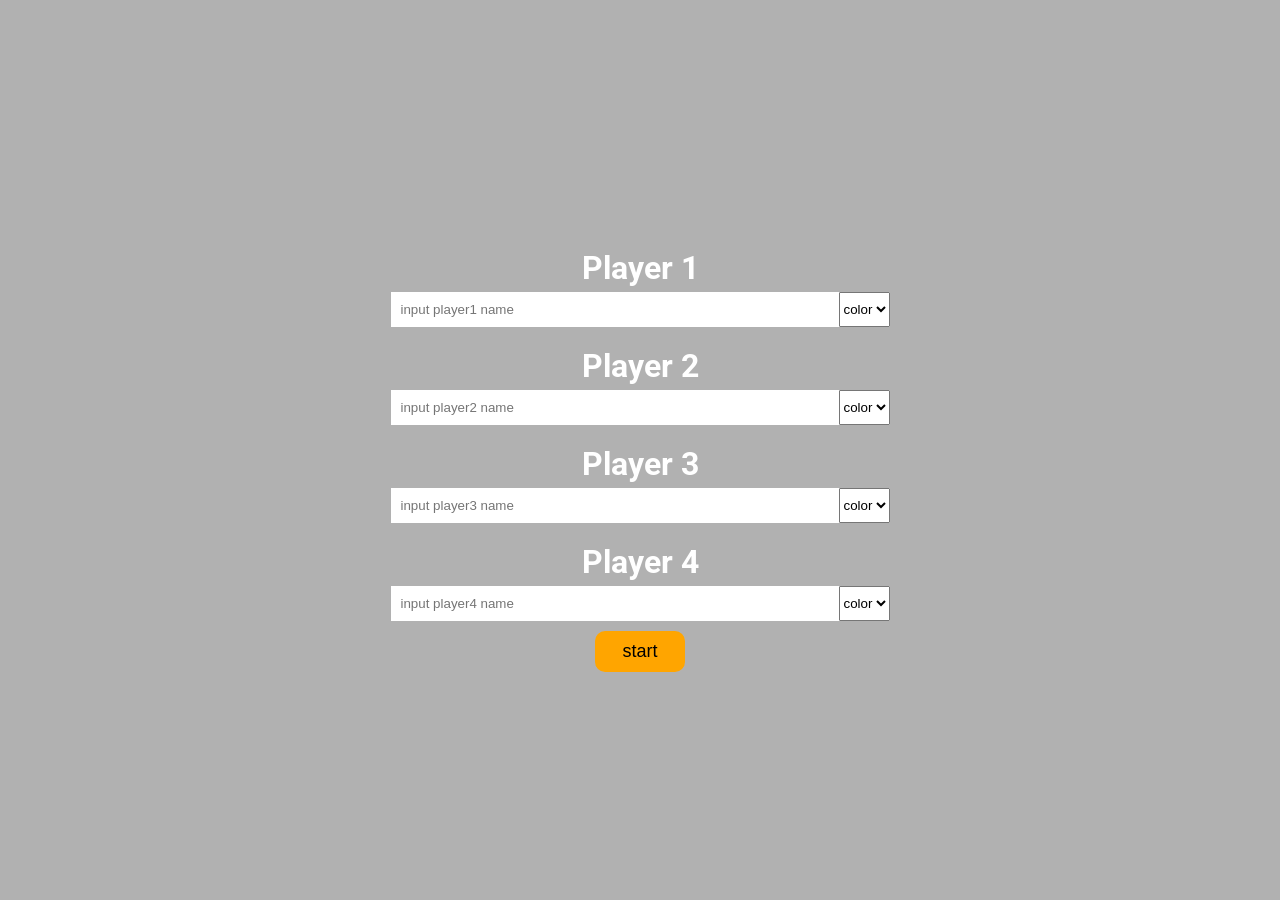
<file: index.html>
<!DOCTYPE html>
<html lang="en">

<head>
    <meta charset="UTF-8">
    <meta name="viewport" content="width=device-width, initial-scale=1.0">
    <title>Stone Age</title>
    <link rel="icon" type="image/svg+xml" href="https://cf.geekdo-images.com/elmZegVZ6gp4_5izUgxGQQ__itemrep/img/vApiI-gvXtwafEriPc4jDVJ1ajA=/fit-in/246x300/filters:strip_icc()/pic1632539.jpg"/>
    <link rel="preconnect" href="https://fonts.googleapis.com">
    <link rel="preconnect" href="https://fonts.gstatic.com" crossorigin>
    <link href="https://fonts.googleapis.com/css2?family=Roboto:ital,wght@0,100..900;1,100..900&display=swap"
        rel="stylesheet">
    <link rel="stylesheet" href="style.css">
</head>

<body>
    <div class="form">
        <h1 class="text-form">Player 1 </h1>
        <div class="player">
            <input type="text" class="name" id="name-player1" enterkeyhint="done" data-idx="0"
                placeholder="input player1 name">
            <select class="color-dropdown" id="color-player1" data-idx="0">
                <option value="" disabled selected>color</option>
                <option value="red">🔴</option>
                <option value="blue">🔵</option>
                <option value="yellow">🟡</option>
                <option value="green">🟢</option>
            </select>
        </div>

        <h1 class="text-form">Player 2</h1>
        <div class="player">
            <input type="text" class="name" id="name-player2" data-idx="1" enterkeyhint="done"
                placeholder="input player2 name">
            <select class="color-dropdown" data-idx="1" id="color-player2">
                <option value="" disabled selected>color</option>
                <option value="red">🔴</option>
                <option value="blue">🔵</option>
                <option value="yellow">🟡</option>
                <option value="green">🟢</option>
            </select>
        </div>

        <h1 class="text-form">Player 3</h1>
        <div class="player">
            <input type="text" class="name" id="name-player3" data-idx="2" enterkeyhint="done"
                placeholder="input player3 name">
            <select class="color-dropdown" id="color-player3" data-idx="2">
                <option value="" disabled selected>color</option>
                <option value="red">🔴</option>
                <option value="blue">🔵</option>
                <option value="yellow">🟡</option>
                <option value="green">🟢</option>
            </select>
        </div>

        <h1 class="text-form">Player 4</h1>
        <div class="player">
            <input type="text" class="name" enterkeyhint="done" id="name-player4" data-idx="3"
                placeholder="input player4 name">
            <select class="color-dropdown" id="color-player4" data-idx="3">
                <option value="" disabled selected>color</option>
                <option value="red">🔴</option>
                <option value="blue">🔵</option>
                <option value="yellow">🟡</option>
                <option value="green">🟢</option>
            </select>
        </div>
        <button class="start-btn">start</button>
    </div>

    <div class="container">
        <div class="left-container">
            <div class="dice d1">1</div>
            <div class="dice d2">2</div>
            <div class="dice d3">3</div>
            <div class="dice d4">4</div>
            <div class="dice d5">5</div>
            <div class="dice d6">6</div>
            <div class="dice d7">7</div>
            <div class="dice d8">+1</div>
        </div>

        <div class="right-container">
            <div class="supply-container">
                <div class="food">
                    <img src="picture/food.png" alt="food">
                    <p class="food-text">0</p>
                    <p class="sup"></p>
                </div>
                <div class="wood">
                    <img src="picture/wood.png" alt="wood.png">
                    <p class="wood-text">0</p>
                    <p class="sup"></p>
                </div>
                <div class="clay">
                    <img src="picture/clay.png" alt="clay.png">
                    <p class="clay-text">0</p>
                    <p class="sup"></p>
                </div>
                <div class="stone">
                    <img src="picture/stone.png" alt="stone.png">
                    <p class="stone-text">0</p>
                    <p class="sup"></p>
                </div>
                <div class="gold">
                    <img src="picture/gold.png" alt="gold.png">
                    <p class="gold-text">0<sup></sup></p>
                </div>
            </div>

            <div class="score-container">
                <div class="player1 player">
                    <p class="text">Player 1</p>
                    <p class="score1">0</p>
                    <input type="text" class="score-player1" enterkeyhint="done" placeholder="score">
                </div>

                <div class="player2 player">
                    <p class="text">Player 2</p>
                    <p class="score2">0</p>
                    <input type="text" class="score-player2" enterkeyhint="done" placeholder="score">
                </div>

                <div class="player3 player">
                    <p class="text">Player 2</p>
                    <p class="score3">0</p>
                    <input type="text" class="score-player3" enterkeyhint="done" placeholder="score">
                </div>

                <div class="player4 player">
                    <p class="text">Player 2</p>
                    <p class="score4">0</p>
                    <input type="text" class="score-player4" enterkeyhint="done" placeholder="score">
                </div>

            </div>
            <div class="dice-point-container">
                <div class="dice-point-total">W</div>
                <div class="dice-point">E</div>
                <div class="dice-point">L</div>
                <div class="dice-point">L</div>
                <div class="dice-point">C</div>
                <div class="dice-point">O</div>
                <div class="dice-point">M</div>
                <div class="dice-point">E</div>
            </div>
        </div>
    </div>

    <div class="time-container">
        <p>Time : <span class="timer-display">00:00</span></p>
    </div>

    <div class="noti-container">
    </div>

    <div id="rotate-notice">
        <div class="message">
            <h1>🔄</h1>
            <p>Please rotate your device to Landscape mode</p>
        </div>
    </div>
    <script src="script.js"></script>
</body>

</html>
</file>
<file: style.css>
* {
    margin: 0;
    padding: 0;
    box-sizing: border-box;
}

html, body {
    height: 100%;
    background-image: url(https://www.yucata.de/netimages/games/StoneAge/spielplan.jpg);
    width: 100%;
    color: white;
    font-family: 'Roboto', sans-serif;
}

.container {
    display: none;
    width: 100%;
    height: 90vh;
    gap: 5px;
}

.left-container {
    display: grid;
    grid-template-columns: repeat(2, 1fr);
    flex: 2;
    height: 90vh;
    margin: 10px;
    backdrop-filter: blur(2px);
    background: #0000004e;
    flex-shrink: 3;
}

.left-container .dice {
    aspect-ratio: 1/1;
    width: 100%;
    border: 2px solid #fffbfb;
    display: flex;
    justify-content: center;
    align-items: center;
    font-size: 4.5vw;
    background: none;
    cursor: pointer;
}

.left-container .dice:hover {
    background: rgb(255, 166, 0);
}

.left-container .d8 {
    background: #323cf8;
}
.left-container .d8:hover {
    background: #569cff;
}
.right-container {
    margin: 10px 10px 0 0px;
    display: flex;
    height: 100%;
    flex: 8;
    flex-direction: column;
    gap: 5px;
    flex-shrink: 1;
}

.supply-container {
    backdrop-filter: blur(2px);
    background: #0000004e;
    flex: 5;
    display: flex;
    justify-content: space-around;
    border: 2px solid #ffffff;
}

.supply-container div {
    flex: 1;
}
.supply-container div img {
    aspect-ratio: 1/1;
    width: 90%;
}

.supply-container div p {
    font-size: 2.5vw;
    text-align: center;
    padding-bottom: 10%;
}

.supply-container div p sup {
    color: rgb(255, 219, 15);
}

.dice-point-container {
    flex: 3;
    display: flex;
    backdrop-filter: blur(2px);
    background: #0000004e;
}


.dice-point-container div {
    border: 2px solid #000000;
    flex: 1;
    display: flex;
    font-size: 3vw;
    justify-content: center;
    align-items: center;
    background: white;
    color: black;
}

.dice-point-container .dice-point-total {
    color: white;
    background: rgb(31, 118, 0);
}
.score-container {
    flex: 4;
    border: 1px solid #ffffff;
    display: flex;
    backdrop-filter: blur(2px);
    background: #0000004e;
}

.score-container div {
    border: 1px solid #ffffff;
    flex: 1;
    flex-direction: column;
    font-size: 2vw;
    display: none;
    align-items: center;
    text-align: center;
    justify-content: start;
}

.score-container div .text {
    margin: 20px 0 10px 0;
    font-size: 2.5vw;
}

.score-container div .score {
    margin: 0 0 10px 0;
}

.score-container div input {
    border: 1px solid #ffffff;
    margin: 5px 0;
    height: 20%;
    width: 30%;
    text-align: center;
    font-size: 1vw;
    color: rgb(0, 0, 0);
}

.form {
    display: flex;
    align-items: center;
    justify-content: center;
    height: 100vh;
    flex-direction: column;
    backdrop-filter: blur(3px);
    background: #0000004e;
}

.form .player {
    width: 50%;
    display: flex;
    justify-content: center;
}

.form .player input {
    width: 70%;
    border: none;
    padding: 10px;
}

.form .player .color {
    width: 7%;
    height: 100%;
}

.color-container {
    width: 23%;
    display: flex;
}
.color-options {
    display: flex;
    width: 100%;
    gap: 5px;
    margin-left: 5px;
}

.color-options .color-circle {
    flex: 1;
    border-radius: 50%;
}

.text-form {
    margin-top: 20px;
    margin-bottom: 5px;
    font-weight: bold;
    font-size: 2.5vw;
}

.red {
    color: red;
}
.blue {
    color: blue;
}
.green {
    color: green;
}
.yellow {
    color: rgb(221, 210, 0);
}

.start-btn {
    margin-top: 10px;
    padding: 10px;
    border-radius: 10px;
    border: none  ;
    width: 7%;
    background: orange;
    font-size: 2vh;
}

.start-btn:hover {
    background: rgb(255, 188, 64);
}

.time-container {
    position: fixed;
    z-index: 1000;
    bottom: 0;
    right: 0;
    background: rgb(255, 81, 0);
    padding: 0.6vw;
    display: none;
}

.noti-container {
    position: fixed;
    z-index: 1000;
    top: 0;
    right: 0;
    background: rgba(0, 0, 0, 0.733);
    padding: 10px;
    font-size: 18px;
    display: none;
    flex-direction: column;
}

/* สไตล์หน้าจอแจ้งเตือน */
#rotate-notice {
    display: none; /* ปิดไว้เป็นค่าเริ่มต้น */
    position: fixed;
    top: 0;
    left: 0;
    width: 100%;
    height: 100%;
    background-color: #2c1a0b; /* สีน้ำตาลเข้มธีม Stone Age */
    color: white;
    z-index: 9999; /* ให้อยู่บนสุดทับทุกอย่าง */
    justify-content: center;
    align-items: center;
    text-align: center;
}

/* เมื่อหน้าจอเป็นแนวตั้ง (Portrait) */
@media screen and (orientation: portrait) {
    #rotate-notice {
        display: flex; /* แสดงหน้าแจ้งเตือน */
    }
    .container, .form, .time-container {
        display: none !important; /* ซ่อนหน้าเกมและฟอร์มทั้งหมด */
    }
}

@media screen and (max-width: 1000px){
    .left-container {
        height: 70vh;
        margin: 10px;
        flex: 0.5;
    }

    .left-container .dice {
        font-size: 3vw;
    }

    .noti-container {
        font-size: 14px;
    }

    .supply-container {
        flex: 3;
    }

    .supply-container div img {
        aspect-ratio: 1/1;
        width: 60%;
        margin-left: 15px;
        margin-bottom: -5px;
    }

    .supply-container div p {
        font-size: 2vw;
        text-align: center;
    }
    .container {
        display: none;
        width: 100%;
        height: 90vh;
        gap: 0px;
    }
    .time-container {
        padding: 0.5vw;
        font-size: 14px;
    }

    .score-container {
        flex: 6;
    }
    
    .score-container div .text {
        margin: 10px 0 5px 0;
        font-size: 2.5vw;
    }

    .score-container div input {
        height: 25%;
        width: 35%;
        font-size: 1.3vw;
    }

    .dice-point-container {
        flex: 1;
    }

    .right-container {
        flex: 9.5;
    }
}
</file>
